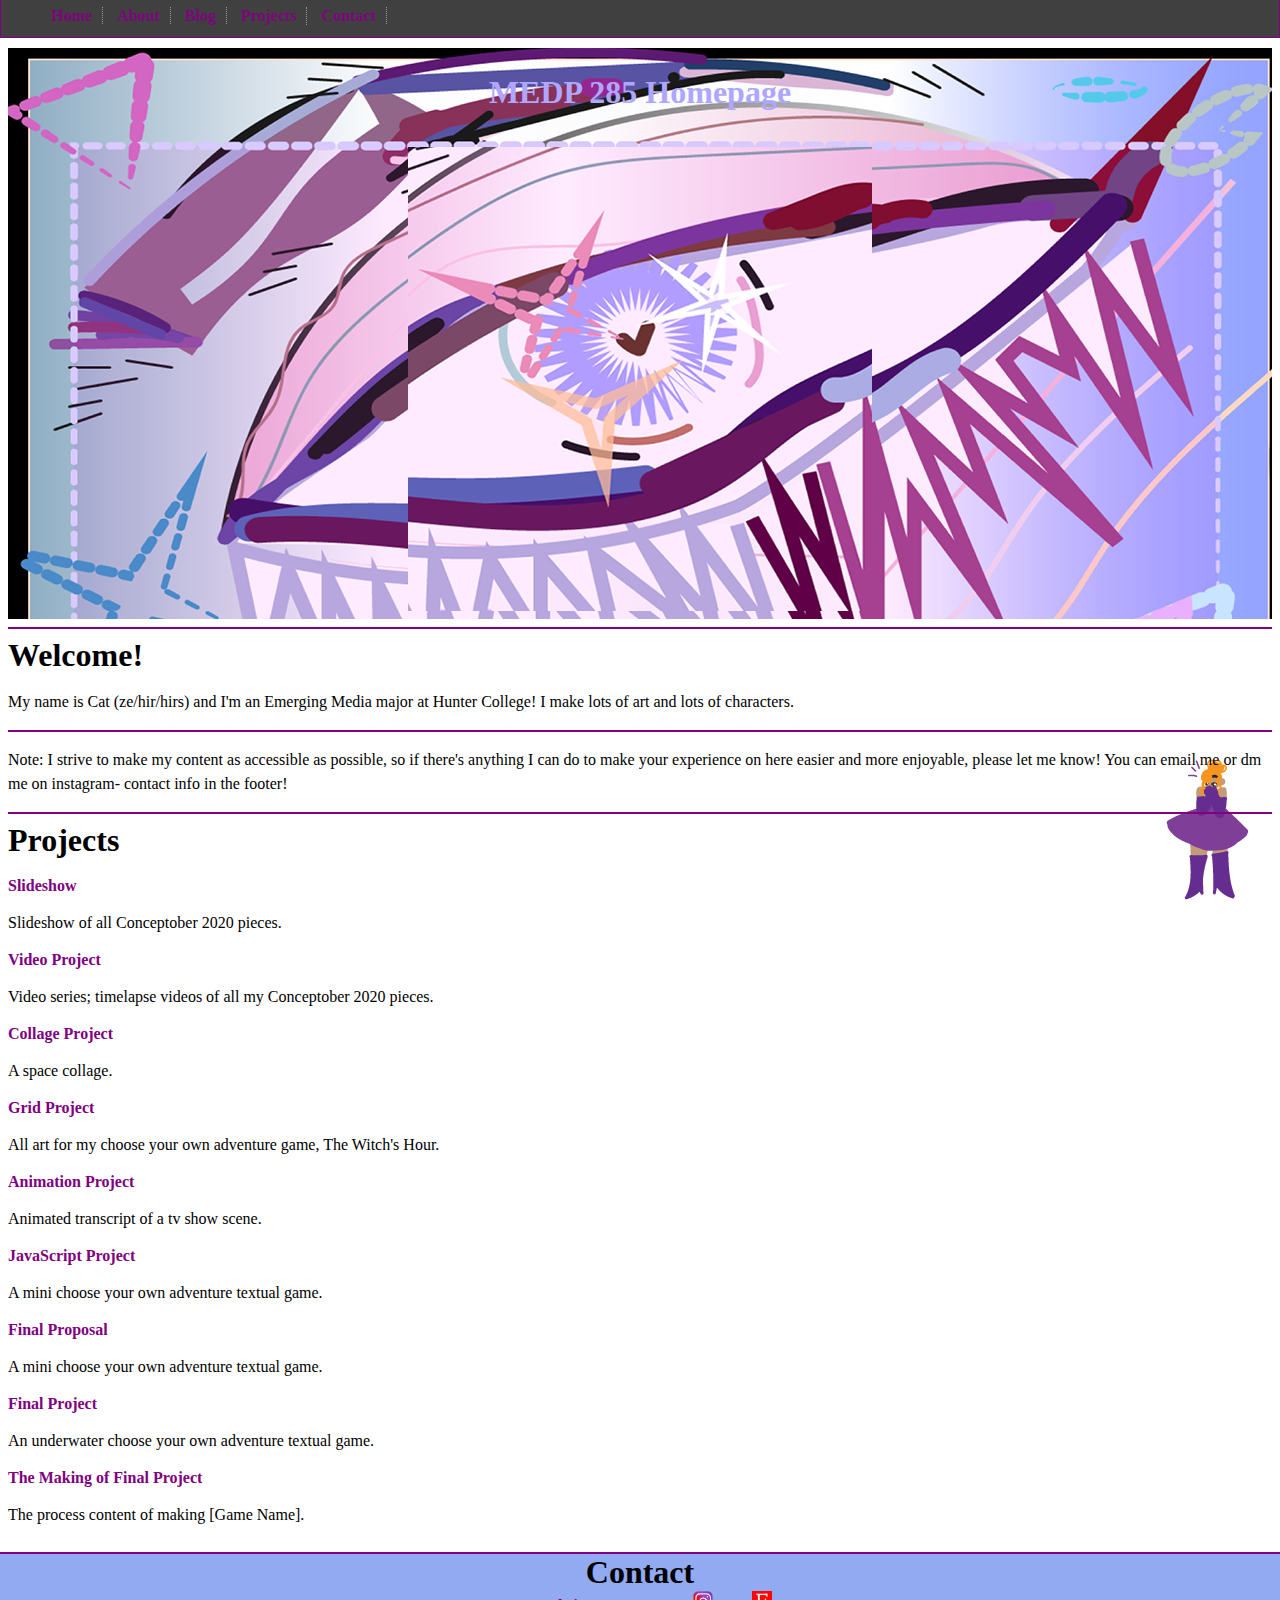
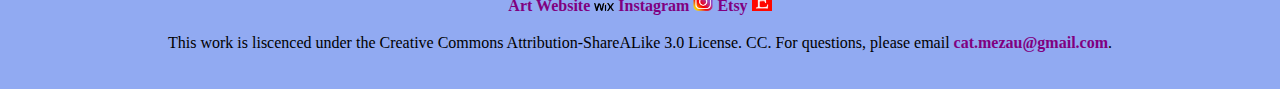
<file: index.html>
<!doctype html>
<html lang="en">
	<head> <!-- for search engines, it's not shown on page; info *about* the page-->
		<meta charset="utf-8">
		<meta name="keywords" content="MEDP 285, Web Design">
		<meta name="viewport" content="width=device-width, initial-scale=1.0">
		<meta name= "description" content="Homepage for my web design class.">
		<meta name= "author" content="Cat Meza U">
		<title>MEDP 285 Homepage</title>

		<link href="rules.css" rel="stylesheet">

		<link rel="apple-touch-icon" sizes="57x57" href="icon/apple-icon-57x57.png">
		<link rel="apple-touch-icon" sizes="60x60" href="icon/apple-icon-60x60.png">
		<link rel="apple-touch-icon" sizes="72x72" href="icon/apple-icon-72x72.png">
		<link rel="apple-touch-icon" sizes="76x76" href="icon/apple-icon-76x76.png">
		<link rel="apple-touch-icon" sizes="114x114" href="icon/apple-icon-114x114.png">
		<link rel="apple-touch-icon" sizes="120x120" href="icon/apple-icon-120x120.png">
		<link rel="apple-touch-icon" sizes="144x144" href="icon/apple-icon-144x144.png">
		<link rel="apple-touch-icon" sizes="152x152" href="icon/apple-icon-152x152.png">
		<link rel="apple-touch-icon" sizes="180x180" href="icon/apple-icon-180x180.png">
		<link rel="icon" type="image/png" sizes="192x192"  href="icon/android-icon-192x192.png">
		<link rel="icon" type="image/png" sizes="32x32" href="icon/favicon-32x32.png">
		<link rel="icon" type="image/png" sizes="96x96" href="icon/favicon-96x96.png">
		<link rel="icon" type="image/png" sizes="16x16" href="icon/favicon-16x16.png">
		<link rel="manifest" href="icon/manifest.json">
		<meta name="msapplication-TileColor" content="#ffffff">
		<meta name="msapplication-TileImage" content="/ms-icon-144x144.png">
		<meta name="theme-color" content="#ffffff">

	<style>

	h1 {
	margin: 0px;
	padding: 0em 0em 0em 0em;}

	header {color: #AFA7FF;
	padding: 0.5em;
	background-bottom: 1px solid purple;
	background-image: url(eye.png);
	background-repeat: no-repeat;
	background-attachment: fixed;
	text-align: center;
	/*position: fixed;
	margin: 0;
	top: 0;
	left: 0;
	width: 100vw;*/
	margin: auto;
	margin-top: 0;
} 
body {
	background-image: url(shock.png);
	background-repeat: no-repeat;
	background-attachment: fixed;
	background-position: bottom right;
	position: relative;
	margin: 0;
	padding-bottom: 10px;
	padding-top: 0px;
	min-height: 100%;
		}
	</style>

	</head>

	<body>
		<nav id="nav"> <!--This is navigation, a list-->
			<!-- <ul type="square"> -->
			<ul>
			<li><a href="#home">Home</a></li>
			<li><a href="#about">About</a></li>
			<li><a href="https://mezacreates.wixsite.com/medp285" target="_blank">Blog</a></li>
			<li class="dropdown"><a>Projects</a>
         <div class="dropdown-content">
			<a href="slideshow.html"> Slideshow </a>
           <a href="video.html"> Video </a>
           <a href="collage.html"> Collage </a>
           <a href="grid.html"> Grid </a>
           <a href="animation.html"> Animation </a>
           <a href="js.html"> JavaScript </a>
           <a href="final_proposal.html"> Final Proposal </a>
           <a href="act-one.html"> Final </a>
         </div> </li>
        	<li><a href="#contact">Contact</a></li>
			</ul>
		</nav>

		<div id="main">
		<header id="home"> <!-- has your header + title-->
		<br>
		<h1> MEDP 285 Homepage </h1> 
		<br>
		<br>
		<picture>
		<source media="(min-width: 2400px)" srcset="eye2400.png">
        <source media="(min-width: 1280px)" srcset="i1280.png">
        <source media="(min-width: 960px)" srcset="i960.png">
        <source media="(min-width: 640px)" srcset="i640.png">
        <img src="i320.png" alt="Stylized image of an eye, made up of multiple shades of pink, purple, and blue. The image is centered, with a black background.">
        </picture> 
		</header>

		<hr>

		<section id="about"> <!-- Describe yourself?? -->
			<h1> Welcome! </h1>  <!--<em> for emphasis </em> and <u> for underline </u> </p>-->
			<p> My name is Cat (ze/hir/hirs) and I'm an Emerging Media major at Hunter College! I make lots of art and lots of characters. </p>
			<hr>
			<p> Note: I strive to make my content as accessible as possible, so if there's anything I can do to make your experience on here easier and more enjoyable, please let me know! You can email me or dm me on instagram- contact info in the footer!
		</section>
		
		<hr>

		<section id="projects">
			<h1> Projects </h1>
			<br>
			<a href="slideshow.html" target="_blank">Slideshow </a>
			<p> Slideshow of all Conceptober 2020 pieces. </p>
			<a href= "video.html" target="_blank"> Video Project </a>
			<p> Video series; timelapse videos of all my Conceptober 2020 pieces. </p>
			<a href= "collage.html" target="_blank"> Collage Project </a>
			<p> A space collage. </p>
			<a href= "grid.html" target="_blank"> Grid Project </a>
			<p> All art for my choose your own adventure game, The Witch's Hour. </p>
			<a href= "animation.html" target="_blank"> Animation Project </a>
			<p> Animated transcript of a tv show scene. </p>
			<a href= "js.html" target="_blank"> JavaScript Project </a>
			<p> A mini choose your own adventure textual game. </p>
			<a href= "final_proposal.html" target="_blank"> Final Proposal </a>
			<p> A mini choose your own adventure textual game. </p>
			<a href= "final.html" target="_blank"> Final Project </a>
			<p> An underwater choose your own adventure textual game. </p>
			<a href= "final.html" target="_blank"> The Making of Final Project </a>
			<p> The process content of making [Game Name]. </p>
			<br>
			<br>
		</section>
		</div> <!--closes main div-->

	<footer id="contact">
		<h1> Contact </h1>
		<a href="https://mezacreates.wixsite.com/mezacreates" target="_blank"> Art Website <img src="wix.png" alt="Wix icon" width="20" /></a>
		<a href="https://www.instagram.com/meza_creates/" target="_blank"> Instagram <img src="insta.png" alt="Instagram icon" width="20" /></a>
		<a href="https://www.etsy.com/shop/MezaCreates" target="_blank"> Etsy <img src="etsy.png" alt="Etsy icon" width="20" /></a>
		<br>
		<p> This work is liscenced under the Creative Commons Attribution-ShareALike 3.0 License. CC. For questions, please email <a href="mailto:cat.mezau@gmail.com">cat.mezau@gmail.com</a>. </p>
		<br>
	</body>
</html>
</file>
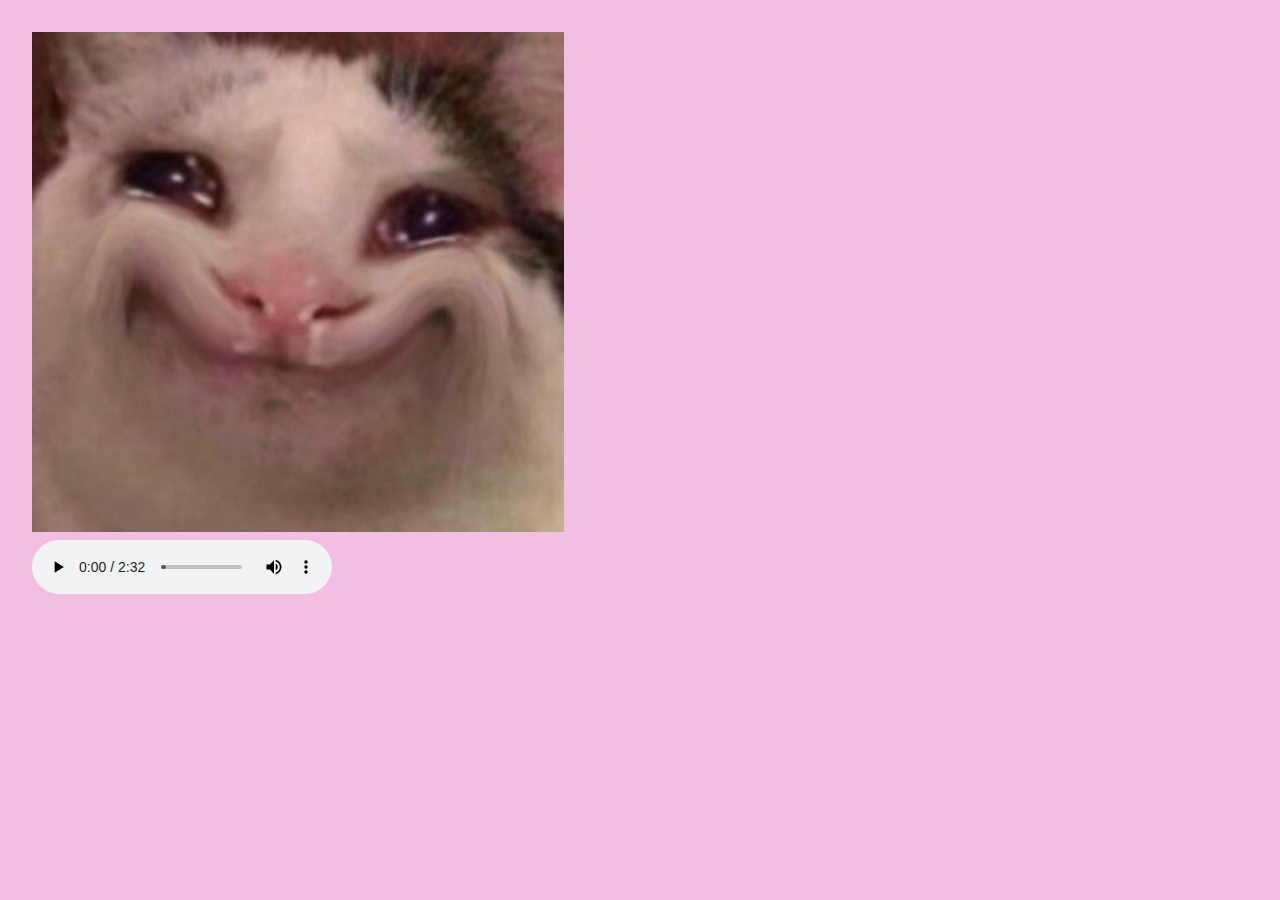
<file: animation.html>
<!DOCTYPE html>
<html lang="en">

<head>
	<meta charset="utf-8">
	<title> Animation </title>
	<meta name="description" content="Animation of 10 lines of text">
	<meta name= "author" content="Cat Meza U.">
	<meta name="viewport" content="width=device-width, initial-scale=1">

	<link href="animationrules.css" rel="stylesheet">

	<link rel="apple-touch-icon" sizes="57x57" href="icon/apple-icon-57x57.png">
	<link rel="apple-touch-icon" sizes="60x60" href="icon/apple-icon-60x60.png">
	<link rel="apple-touch-icon" sizes="72x72" href="icon/apple-icon-72x72.png">
	<link rel="apple-touch-icon" sizes="76x76" href="icon/apple-icon-76x76.png">
	<link rel="apple-touch-icon" sizes="114x114" href="icon/apple-icon-114x114.png">
	<link rel="apple-touch-icon" sizes="120x120" href="icon/apple-icon-120x120.png">
	<link rel="apple-touch-icon" sizes="144x144" href="icon/apple-icon-144x144.png">
	<link rel="apple-touch-icon" sizes="152x152" href="icon/apple-icon-152x152.png">
	<link rel="apple-touch-icon" sizes="180x180" href="icon/apple-icon-180x180.png">
	<link rel="icon" type="image/png" sizes="192x192"  href="icon/android-icon-192x192.png">
	<link rel="icon" type="image/png" sizes="32x32" href="icon/favicon-32x32.png">
	<link rel="icon" type="image/png" sizes="96x96" href="icon/favicon-96x96.png">
	<link rel="icon" type="image/png" sizes="16x16" href="icon/favicon-16x16.png">
	<link rel="manifest" href="icon/manifest.json">
	<meta name="msapplication-TileColor" content="#ffffff">
	<meta name="msapplication-TileImage" content="/ms-icon-144x144.png">
	<meta name="theme-color" content="#ffffff">

</head>

<body>
	<img src= "cas.png" alt="" height=500>
	<div class="audio">
		<audio autoplay controls >
			<source src="destiel canon.mp3" type="audio/mpeg">
		</audio>

	<audio id="canon" src="destiel canon.mp3" preload="auto">
  		Your browser does not support the <code>audio</code> element.
	</audio>
	</div>

	<div class="one"> <p> But I think I know.... I think I know now. </p> </div>
	<div class="two"> <p> Happiness </p> </div>
	<div class="three"> <p> isn't in the having </p> </div>
	<div class="four"> <p> it's in just being </p> </div>
	<div class="five"> <p> it's in just saying it </p> </div>

	<div class="six"> <p> What are you talking about, man? </p> </div>

	<div class="seven"> <p> I know...  </p> </div>
	<div class="eight"> <p> I know how you see yourself, Dean.  </p> </div>
	<div class="nine"> <p> You see yourself the same way our enemies see you.  </p> </div>
	<div class="ten"> <p> You're destructive,  </p> </div>
	<div class="eleven"> <p> and you're angry and you're broken, </p> </div>
	<div class="twelve"> <p> you're- you're daddy's blunt instrument. </p> </div>
	<div class="thirteen"> <p>  And you think that  </p> </div>
	<div class="fourteen"> <p> hate and anger-  </p> </div>
	<div class="fifteen"> <p> that's what drives you, that's who you are.  </p> </div>
	<div class="sixteen"> <p> It's not! And everyone who knows you, sees it.  </p> </div>
	<div class="seventeen"> <p> Everything you have ever done, the good and the bad, you have done for love.  </p> </div>
	<div class="eighteen"> <p> You raised your little brother for love, you fought for this whole world, for love. </p> </div>
	<div class="nineteen"> <p> That is who you are. </p> </div>

	<div class="twenty"> <p> BANG! WEAHHHHH </p> </div>


	<div class="twentyone"> <p> You're..  </p> </div>
	<div class="twentytwo"> <p> the most..  </p> </div>
	<div class="twentythree"> <p> caring man on earth.  </p> </div>
	<div class="twentyfour"> <p> You are the most selfless.....  </p> </div>
	<div class="twentyfive"> <p> loving, human being, I will ever know. </p> </div>

	<div class="twentysix"> <p> BANG! WEAHHHHH </p> </div>

	<div class="twentyseven"> <p> You know, ever since we met,  </p> </div>
	<div class="twentyeight"> <p> ever since I pulled you out of hell..  </p> </div>
	<div class="twentynine"> <p> knowing you has changed me. </p> </div>
	<div class="thirty"> <p> hehhuehuehue </p> </div>

	<div class="thirtyone"> <p> because you cared, </p> </div>
	<div class="thirtytwo"> <p>  I cared.  </p> </div>
	<div class="thirtythree"> <p> I cared about, you...  </p> </div>
	<div class="thirtyfour"> <p> I cared about sam, i cared about jack. </p> </div>
	<div class="thirtyfive"> <p> but i cared about the whole world because of you. </p> </div>

	<div class="thirtysix"> <p> WEAHHHHH </p> </div>

	<div class="thirtyseven"> <p> you changed me, dean.  </p> </div>

	<div class="thirtyeight"> <p> why does this sound like a goodbye? </p> </div>

	<div class="thirtyeightt"> <p> WEAHHHHH </p> </div>

	<div class="thirtynine"> <p> because it is..  </p> </div>
	<div class="forty"> <p> I love you.  </p> </div>

	<div class="fortyone"> <p> don't do this cas </p> </div>

	<div class="fortytwo"> <p> *weird demonic slime noises* </p> </div>

	<div class="fortythree"> <p> cas... </p> </div>

	<div class="fortyfour"> <p> goodbye dean </p> </div>

	<div class="fortyfive"> <p> wha... </p> </div>


</body>

</html>
</file>
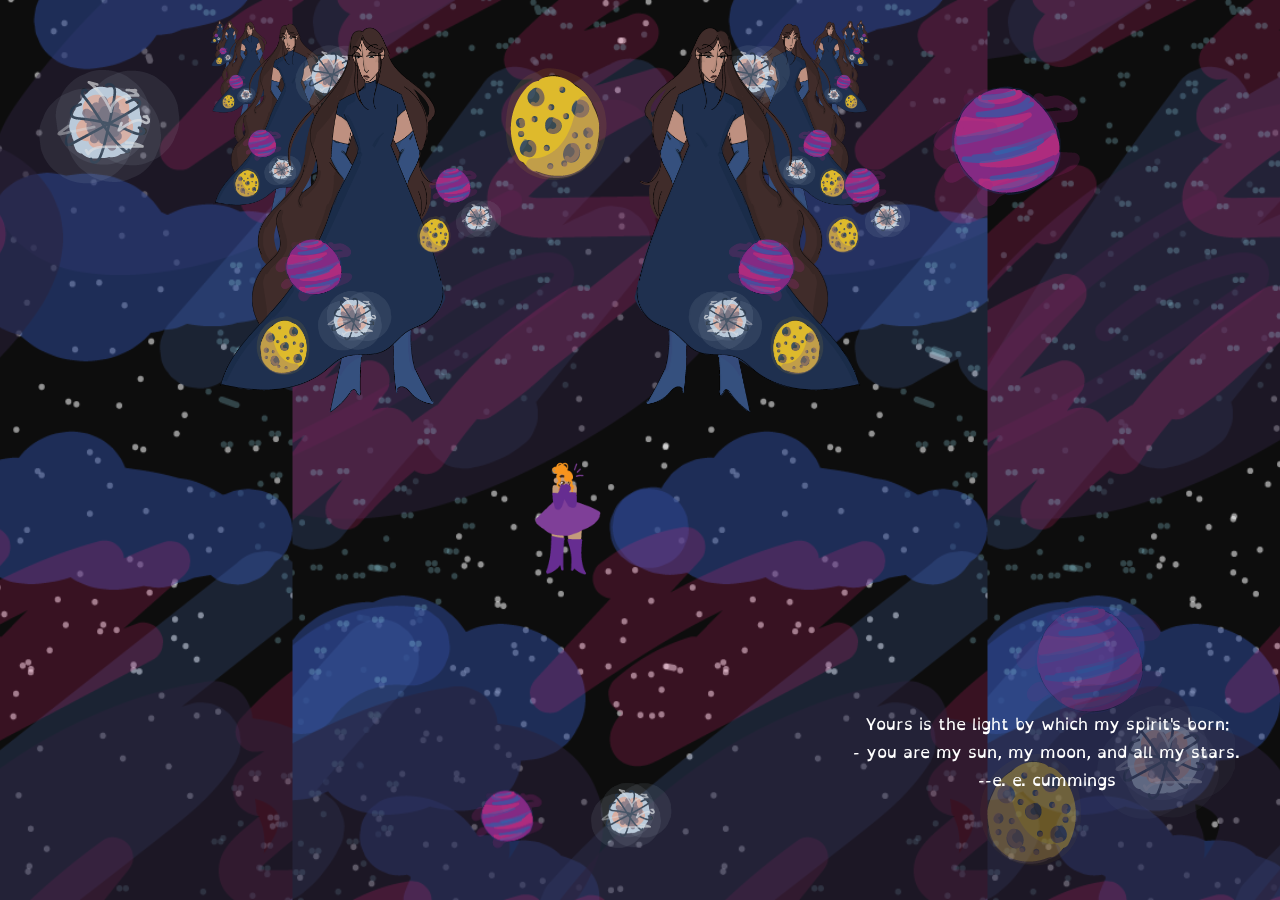
<file: collage.html>
<!doctype html>
<html lang="en">
	<head> <!-- for search engines, it's not shown on page; info *about* the page-->
	<meta charset="utf-8">
	<meta name="keywords" content="MEDP 285, Web Design">
	<meta name="viewport" content="width=device-width, initial-scale=1.0">
	<meta name= "description" content="Collage project.">
	<meta name= "author" content="Cat Meza U">
	<title>Collage- Space</title>

	<link href="collage_rules.css" rel="stylesheet">

	<link rel="apple-touch-icon" sizes="57x57" href="icon/apple-icon-57x57.png">
	<link rel="apple-touch-icon" sizes="60x60" href="icon/apple-icon-60x60.png">
	<link rel="apple-touch-icon" sizes="72x72" href="icon/apple-icon-72x72.png">
	<link rel="apple-touch-icon" sizes="76x76" href="icon/apple-icon-76x76.png">
	<link rel="apple-touch-icon" sizes="114x114" href="icon/apple-icon-114x114.png">
	<link rel="apple-touch-icon" sizes="120x120" href="icon/apple-icon-120x120.png">
	<link rel="apple-touch-icon" sizes="144x144" href="icon/apple-icon-144x144.png">
	<link rel="apple-touch-icon" sizes="152x152" href="icon/apple-icon-152x152.png">
	<link rel="apple-touch-icon" sizes="180x180" href="icon/apple-icon-180x180.png">
	<link rel="icon" type="image/png" sizes="192x192"  href="icon/android-icon-192x192.png">
	<link rel="icon" type="image/png" sizes="32x32" href="icon/favicon-32x32.png">
	<link rel="icon" type="image/png" sizes="96x96" href="icon/favicon-96x96.png">
	<link rel="icon" type="image/png" sizes="16x16" href="icon/favicon-16x16.png">
	<link rel="manifest" href="icon/manifest.json">
	<meta name="msapplication-TileColor" content="#ffffff">
	<meta name="msapplication-TileImage" content="/ms-icon-144x144.png">
	<meta name="theme-color" content="#ffffff">

	<style>
		.pink {
			margin: 10px;
			bottom: 25px;
			left: 450px;
			position: fixed;
			padding-bottom: 0px;
			position: fixed;
			object-position: bottom right;

		}
		.blue {
			margin: 10px;
			bottom: 25px;
			left: 570px;
			position: fixed;
			padding-bottom: 0px;
			position: fixed;
			object-position: bottom right;
		}

	</style>


	</head>

<body>

	<div class="Aphrodite">
		<img src="Aphrodite.png" alt= "" height=25>
	</div>

	<div class="Aphrodite1">
		<img src="Aphrodite.png" alt= "" height=50>
	</div>

	<div class="Aphrodite2">
		<img src="Aphrodite.png" alt= "" height=100>
	</div>

	<div class="Aphrodite3">
		<img src="Aphrodite.png" alt= "" height=200>
	</div>

	<div class="Aphrodite4">
		<img src="Aphrodite.png" alt= "" height=400>
	</div>

	<div class="cluster1">
		<img src="nebula.png" alt="">
	</div>

	<div class="cluster">
		<img src="cluster.png" alt= "" height=100>
	</div>

	<div class="nebula">
		<img src="nebula.png" alt= "" height=75>
	</div>

	<div class="yellow_planet">
		<img src="yellow_planet.png" alt="">
	</div>

	<div class="pink_planet">
		<img src="pink_planet.png" alt="">
	</div>

	<div class="Aphrodite00">
		<img src="Aphrodite.png" alt= "" height=25>
	</div>

	<div class="Aphrodite10">
		<img src="Aphrodite.png" alt= "" height=50>
	</div>

	<div class="Aphrodite20">
		<img src="Aphrodite.png" alt= "" height=100>
	</div>

	<div class="Aphrodite30">
		<img src="Aphrodite.png" alt= "" height=200>
	</div>

	<div class="Aphrodite40">
		<img src="Aphrodite.png" alt= "" height=400>
	</div>

	<div class="cluster00">
		<img src="cluster.png" alt= "" height=100>
	</div>

	<div class="nebula00">
		<img src="nebula.png" alt= "" height=75>
	</div>

	<!-- <div class="audio">
		<audio controls>
 			<source src="horse.ogg" type="audio/ogg">
 			<source src="horse.mp3" type="audio/mpeg">
			Your browser does not support the audio element.
		</audio>
	</div> -->

	<div class="video">
		<iframe width="240" height="135" src="https://www.youtube.com/embed/4Hg1Kudd_x4" frameborder="0" allow="accelerometer; autoplay; clipboard-write; encrypted-media; gyroscope; picture-in-picture" allowfullscreen></iframe>
	</div>

	<div class="poem">
		<p> Yours is the light by which my spirit's born: <br> - you are my sun, my moon, and all my stars.<br> --e. e. cummings
</p>
	</div>

	<div class="poem_back">
		<img src="cluster.png" alt= "">
	</div>

	<div class="corner">
	<a href="index.html" target="_blank">
	<img border="0" alt="Return to Home" src="shock.png" width="115" height="115">
	</div>

	<div class="blue">
	<a href="https://www.etsy.com/shop/MezaCreates" target="_blank">
	<img border="0" alt="Etsy" src="nebula.png" height="80">
	</div>

	<div class="pink" target="_blank">
	<a href="https://www.instagram.com/meza_creates/" target="blank">
	<img border="0" alt="Instagram" src="pink_planet.png" height="80">
	</div>

<!--
	<div class= "blue">
		<img src="blue.png">
	</div>

	<div class= "shock">
		<img src="shock.png">
	</div>

	<div class= "green">
		<img src="green.png">
	</div>

	<div class= "pink">
		<img src="pink.png">
	</div>

	<div class= "orange">
		<img src="orange.png">
	</div>
-->

</body>
</html>
</file>
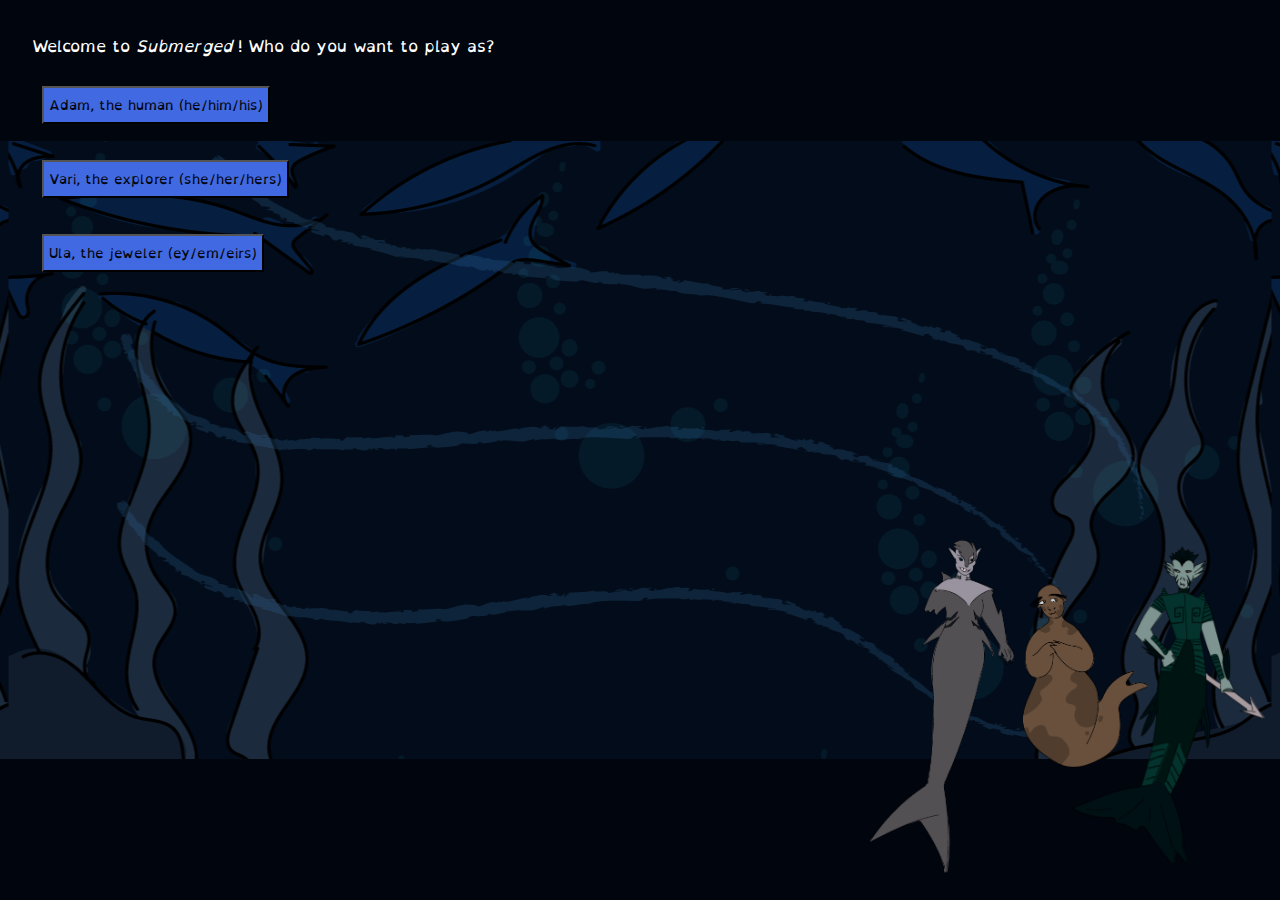
<file: final.html>
<!DOCTYPE html>
<html lang="en">

<head>
	<meta charset="utf-8">
	<title> Choose Your Own Adventure </title>
	<meta name="description" content="Mini choose your own adventure game!">
	<meta name= "author" content="Cat Meza U.">
	<meta name="viewport" content="width=device-width, initial-scale=1">

	<link href="final_rules.css" rel="stylesheet">

	<link rel="apple-touch-icon" sizes="57x57" href="icon/apple-icon-57x57.png">
	<link rel="apple-touch-icon" sizes="60x60" href="icon/apple-icon-60x60.png">
	<link rel="apple-touch-icon" sizes="72x72" href="icon/apple-icon-72x72.png">
	<link rel="apple-touch-icon" sizes="76x76" href="icon/apple-icon-76x76.png">
	<link rel="apple-touch-icon" sizes="114x114" href="icon/apple-icon-114x114.png">
	<link rel="apple-touch-icon" sizes="120x120" href="icon/apple-icon-120x120.png">
	<link rel="apple-touch-icon" sizes="144x144" href="icon/apple-icon-144x144.png">
	<link rel="apple-touch-icon" sizes="152x152" href="icon/apple-icon-152x152.png">
	<link rel="apple-touch-icon" sizes="180x180" href="icon/apple-icon-180x180.png">
	<link rel="icon" type="image/png" sizes="192x192"  href="icon/android-icon-192x192.png">
	<link rel="icon" type="image/png" sizes="32x32" href="icon/favicon-32x32.png">
	<link rel="icon" type="image/png" sizes="96x96" href="icon/favicon-96x96.png">
	<link rel="icon" type="image/png" sizes="16x16" href="icon/favicon-16x16.png">
	<link rel="manifest" href="icon/manifest.json">
	<meta name="msapplication-TileColor" content="#ffffff">
	<meta name="msapplication-TileImage" content="/ms-icon-144x144.png">
	<meta name="theme-color" content="#ffffff">

</head>

<body>

	<div id="question"> <br> </div>
  <div id="question1"> <br> </div>
  <div id="question2"> <br> </div>
	<div id="answers"> <br> </div>
  <div class="corner2">
  <a href="index.html" target="_blank" title="Return to Homepage">
  <img alt="An image of a shark-like mermaid" src="underwater/tsurva.png" height="350">
  </div>

    <div class="corner">
  <a href="https://www.etsy.com/shop/MezaCreates" target="_blank" title="Etsy">
  <img alt="An image of a fish-like mermaid" src="underwater/sasa.png" height="350">
  </div>

    <div class="middle" target="_blank">
  <a href="https://www.instagram.com/meza_creates/" target="blank" title="Instagram">
  <img alt="An image of a seal-like mermaid" src="underwater/ronen.png" height="350">
  </div>

<script type="text/javascript" src="final.js"></script>

</body>

</html>
</file>
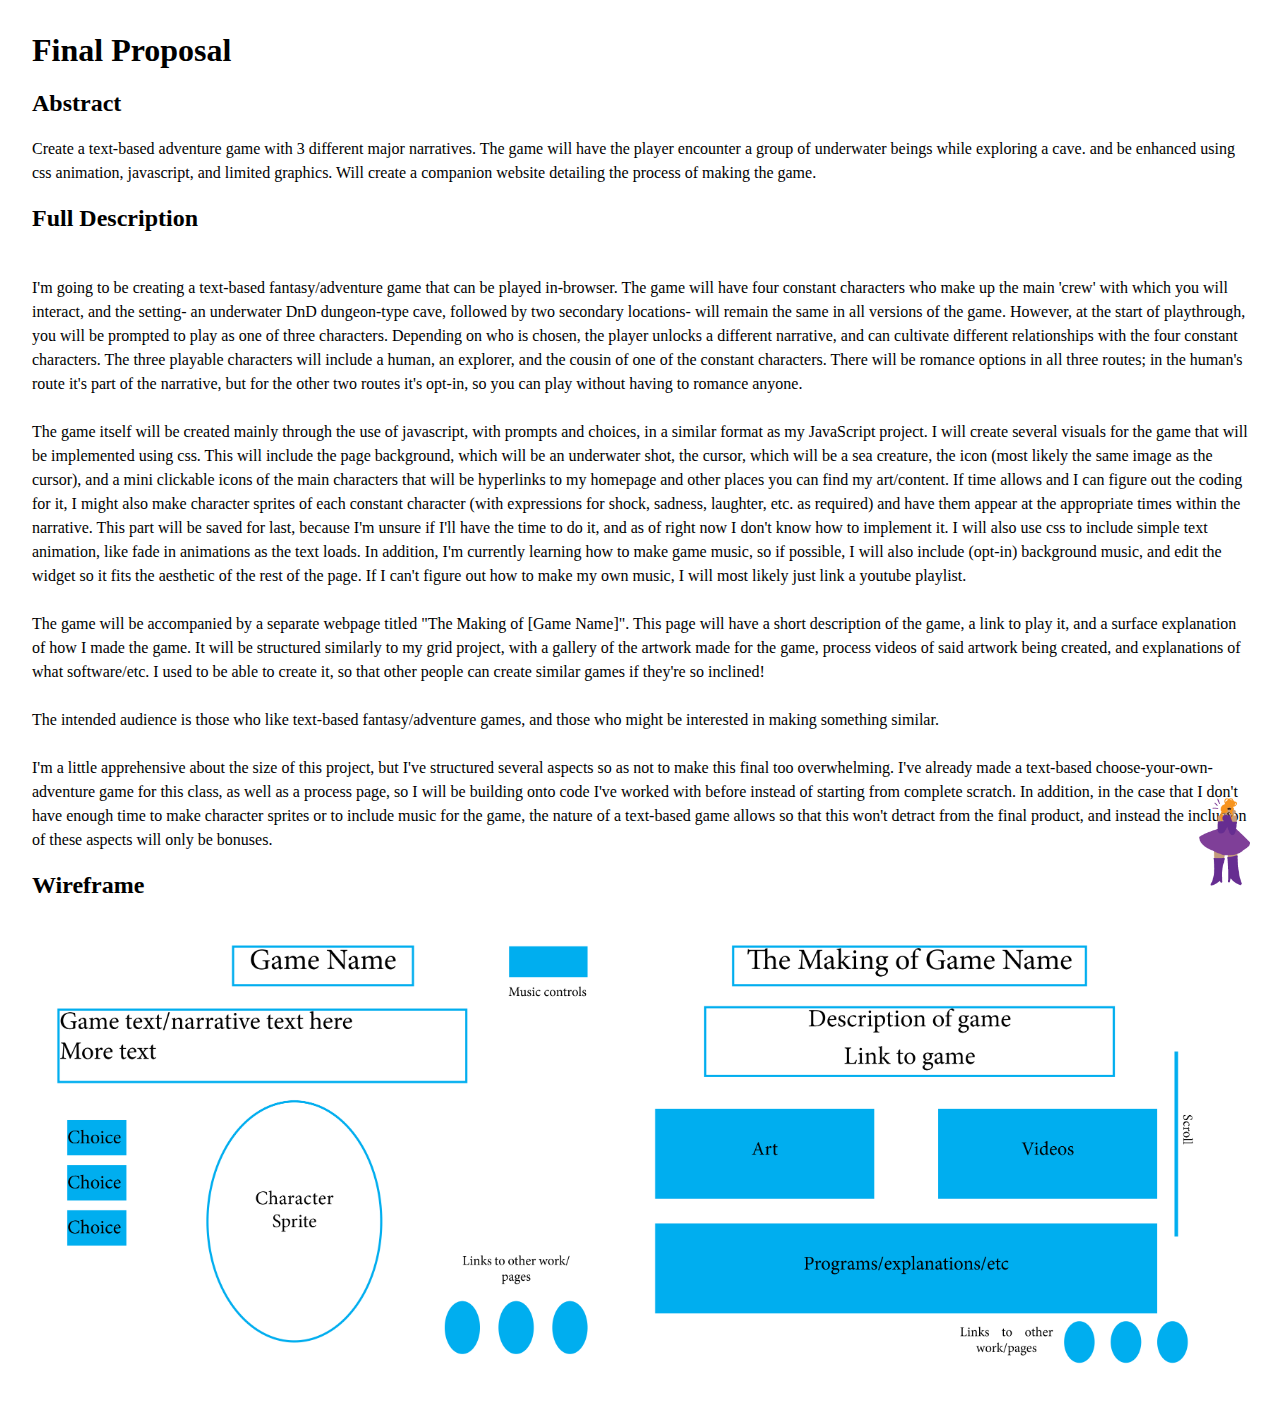
<file: final_proposal.html>
<!DOCTYPE html>
<html lang="en">

<head>
	<meta charset="utf-8">
	<title> Choose Your Own Adventure </title>
	<meta name="description" content="Mini choose your own adventure game!">
	<meta name= "author" content="Cat Meza U.">
	<meta name="viewport" content="width=device-width, initial-scale=1">

	<link href="rules.css" rel="stylesheet">

	<link rel="apple-touch-icon" sizes="57x57" href="icon/apple-icon-57x57.png">
	<link rel="apple-touch-icon" sizes="60x60" href="icon/apple-icon-60x60.png">
	<link rel="apple-touch-icon" sizes="72x72" href="icon/apple-icon-72x72.png">
	<link rel="apple-touch-icon" sizes="76x76" href="icon/apple-icon-76x76.png">
	<link rel="apple-touch-icon" sizes="114x114" href="icon/apple-icon-114x114.png">
	<link rel="apple-touch-icon" sizes="120x120" href="icon/apple-icon-120x120.png">
	<link rel="apple-touch-icon" sizes="144x144" href="icon/apple-icon-144x144.png">
	<link rel="apple-touch-icon" sizes="152x152" href="icon/apple-icon-152x152.png">
	<link rel="apple-touch-icon" sizes="180x180" href="icon/apple-icon-180x180.png">
	<link rel="icon" type="image/png" sizes="192x192"  href="icon/android-icon-192x192.png">
	<link rel="icon" type="image/png" sizes="32x32" href="icon/favicon-32x32.png">
	<link rel="icon" type="image/png" sizes="96x96" href="icon/favicon-96x96.png">
	<link rel="icon" type="image/png" sizes="16x16" href="icon/favicon-16x16.png">
	<link rel="manifest" href="icon/manifest.json">
	<meta name="msapplication-TileColor" content="#ffffff">
	<meta name="msapplication-TileImage" content="/ms-icon-144x144.png">
	<meta name="theme-color" content="#ffffff">

<style>
	body {margin: 2em;}
	button {
	background-color: royalblue;
	background-repeat: no-repeat;
	background-attachment: fixed;
	background-position: center right;
	position: relative;
	margin: 0;
	font-family: "OpenDyslexic-Regular";
	padding-bottom: 6px;
	/*border: solid royalblue; */
}
</style>

</head>

<body>
	<h1>Final Proposal</h1>
	<h2> Abstract </h2>
	<p>
		Create a text-based adventure game with 3 different major narratives. The game will have the player encounter a group of underwater beings while exploring a cave. and be enhanced using css animation, javascript, and limited graphics. Will create a companion website detailing the process of making the game. 
	</p>

	<h2> Full Description </h2>
	<p>
		
<br> I'm going to be creating a text-based fantasy/adventure game that can be played in-browser. The game will have four constant characters who make up the main 'crew' with which you will interact, and the setting- an underwater DnD dungeon-type cave, followed by two secondary locations- will remain the same in all versions of the game. However, at the start of playthrough, you will be prompted to play as one of three characters. Depending on who is chosen, the player unlocks a different narrative, and can cultivate different relationships with the four constant characters. The three playable characters will include a human, an explorer, and the cousin of one of the constant characters. There will be romance options in all three routes; in the human's route it's part of the narrative, but for the other two routes it's opt-in, so you can play without having to romance anyone. <br>
<br> The game itself will be created mainly through the use of javascript, with prompts and choices, in a similar format as my JavaScript project. I will create several visuals for the game that will be implemented using css. This will include the page background, which will be an underwater shot, the cursor, which will be a sea creature, the icon (most likely the same image as the cursor), and a mini clickable icons of the main characters that will be hyperlinks to my homepage and other places you can find my art/content. If time allows and I can figure out the coding for it, I might also make character sprites of each constant character (with expressions for shock, sadness, laughter, etc. as required) and have them appear at the appropriate times within the narrative. This part will be saved for last, because I'm unsure if I'll have the time to do it, and as of right now I don't know how to implement it. I will also use css to include simple text animation, like fade in animations as the text loads. In addition, I'm currently learning how to make game music, so if possible, I will also include (opt-in) background music, and edit the widget so it fits the aesthetic of the rest of the page. If I can't figure out how to make my own music, I will most likely just link a youtube playlist. <br>
<br> The game will be accompanied by a separate webpage titled "The Making of [Game Name]". This page will have a short description of the game, a link to play it, and a surface explanation of how I made the game. It will be structured similarly to my grid project, with a gallery of the artwork made for the game, process videos of said artwork being created, and explanations of what software/etc. I used to be able to create it, so that other people can create similar games if they're so inclined! <br>
<br> The intended audience is those who like text-based fantasy/adventure games, and those who might be interested in making something similar. <br>
<br> I'm a little apprehensive about the size of this project, but I've structured several aspects so as not to make this final too overwhelming. I've already made a text-based choose-your-own-adventure game for this class, as well as a process page, so I will be building onto code I've worked with before instead of starting from complete scratch. In addition, in the case that I don't have enough time to make character sprites or to include music for the game, the nature of a text-based game allows so that this won't detract from the final product, and instead the inclusion of these aspects will only be bonuses. <br>

	</p>

	<h2>Wireframe</h2>
	<p>
		<img src="wireframe.png" alt="Wireframe" height=450></img>
		<img src="wireframe2.png" alt="Wireframe" height=450></img>
	</p>

<div class="corner">
  <a href="index.html" target="_blank">
  <img border="0" alt="Return to Home" src="shock.png" width="90" height="90">
</div>

</body>

</html>
</file>
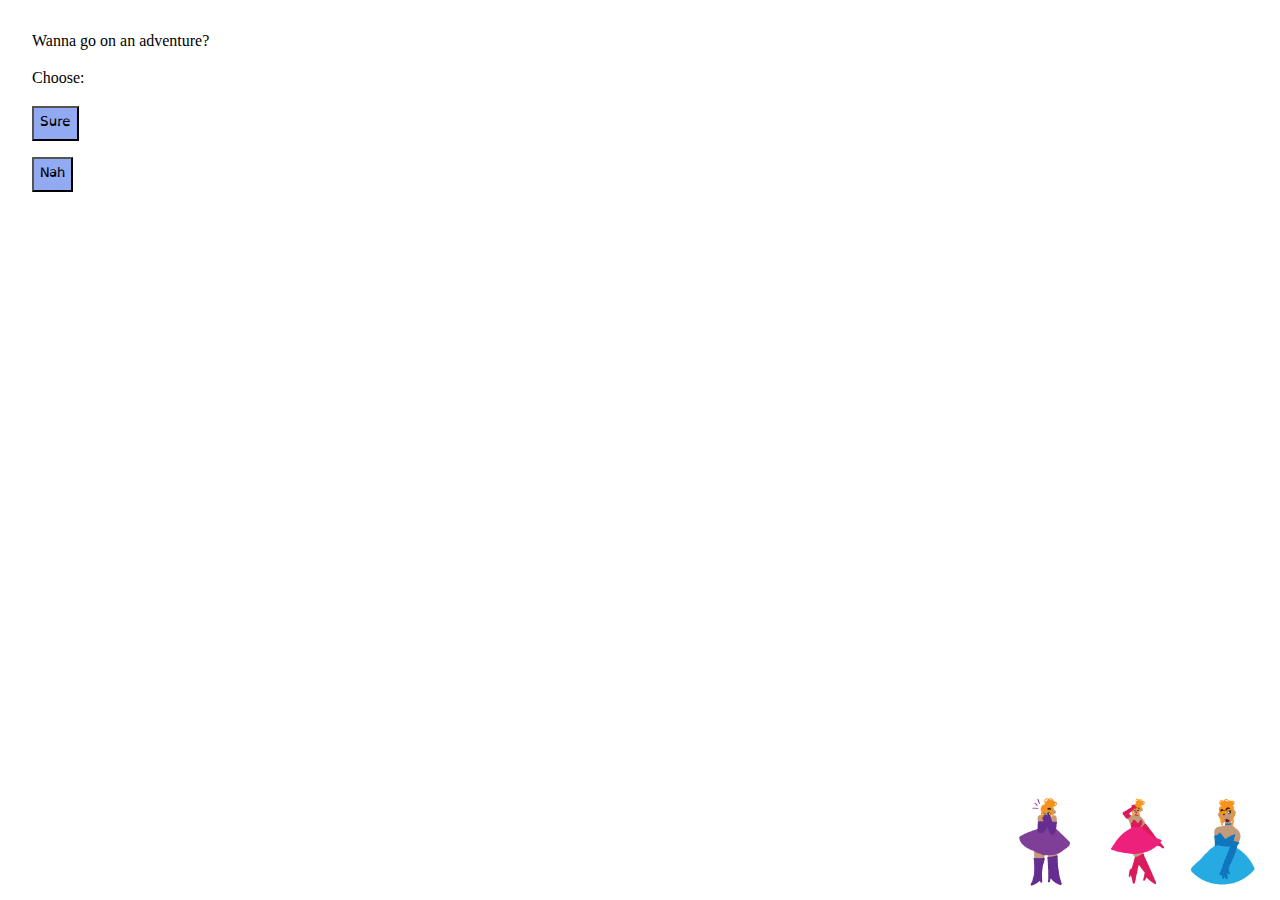
<file: js.html>
<!DOCTYPE html>
<html lang="en">

<head>
	<meta charset="utf-8">
	<title> Choose Your Own Adventure </title>
	<meta name="description" content="Mini choose your own adventure game!">
	<meta name= "author" content="Cat Meza U.">
	<meta name="viewport" content="width=device-width, initial-scale=1">

	<link href="rules.css" rel="stylesheet">

	<link rel="apple-touch-icon" sizes="57x57" href="icon/apple-icon-57x57.png">
	<link rel="apple-touch-icon" sizes="60x60" href="icon/apple-icon-60x60.png">
	<link rel="apple-touch-icon" sizes="72x72" href="icon/apple-icon-72x72.png">
	<link rel="apple-touch-icon" sizes="76x76" href="icon/apple-icon-76x76.png">
	<link rel="apple-touch-icon" sizes="114x114" href="icon/apple-icon-114x114.png">
	<link rel="apple-touch-icon" sizes="120x120" href="icon/apple-icon-120x120.png">
	<link rel="apple-touch-icon" sizes="144x144" href="icon/apple-icon-144x144.png">
	<link rel="apple-touch-icon" sizes="152x152" href="icon/apple-icon-152x152.png">
	<link rel="apple-touch-icon" sizes="180x180" href="icon/apple-icon-180x180.png">
	<link rel="icon" type="image/png" sizes="192x192"  href="icon/android-icon-192x192.png">
	<link rel="icon" type="image/png" sizes="32x32" href="icon/favicon-32x32.png">
	<link rel="icon" type="image/png" sizes="96x96" href="icon/favicon-96x96.png">
	<link rel="icon" type="image/png" sizes="16x16" href="icon/favicon-16x16.png">
	<link rel="manifest" href="icon/manifest.json">
	<meta name="msapplication-TileColor" content="#ffffff">
	<meta name="msapplication-TileImage" content="/ms-icon-144x144.png">
	<meta name="theme-color" content="#ffffff">

<style>
	body {margin: 2em;}
	button {
	background-color: #91AAF2;
	background-repeat: no-repeat;
	background-attachment: fixed;
	background-position: center right;
	position: relative;
	margin: 0;
	font-family: "OpenDyslexic-Regular";
	padding-bottom: 6px;
	/*border: solid royalblue; */
}
</style>

</head>

<body>
	<div id="question"> <br> </div>
	<div> <p> Choose: </p> </div>
	<div id="answers"> <br> </div>
  <div class="corner2">
  <a href="index.html" target="_blank">
  <img border="0" alt="Return to Home" src="shock.png" width="90" height="90">
  </div>

    <div class="corner">
  <a href="https://www.etsy.com/shop/MezaCreates" target="_blank">
  <img border="0" alt="Etsy" src="blue.png" width="90" height="90">
  </div>

    <div class="middle" target="_blank">
  <a href="https://www.instagram.com/meza_creates/" target="blank">
  <img border="0" alt="Instagram" src="pink.png" width="90" height="90">
  </div>

<script>
	var db = [{ //this is 0
    "question": " Wanna go on an adventure? ",
    "answers": [{ 
        "title": "Sure",
        "response": 1
      },
      {
        "title": "Nah",
        "response": 2
      }
    ]
  },
  { //this is 1
    "question": "Nice! Ok first things first, there's a crisp, autumn leaf right at your feet. What do you want to do?",
    "answers": [{
      "title": "Eat it",
      "response": 3
    },
    {
    	"title": "Treasure it",
    	"response": 11
    },

    {
    	"title": "Step on it",
    	"response": 18
    }
    ]
  },
  { // this is 2
    "question": "Ok! Let's go home and consume some content instead.",
    "answers": [
	{
      "title": "Books",
      "response": 24
    },

    {
    	"title": "Shows",
    	"response": 25
    },

    {
    	"title": "Games",
    	"response": 26
    },

    {
    	"title": "Music",
    	"response": 27
    }
    ]
  },
  { //this is 3
    "question": "Gross. That was on the floor, you know. Lettuce is a perfectly good alternative to... like... Floor Leaf. Let’s get some.",
    "answers": [{
        "title": "Head to store",
        "response": 4
      },
    ]
  },
  { //this is 4
    "question": "Ok, we’re at the store! Are you gonna buy some lettuce?",
    "answers": [{
      "title": "No",
      "response": 5
    },

    {
    	"title": "Ok...",
    	"response": 8
    }
    ]
  },
  { //this is 5
    "question": "You’re just gonna eat leaves off the floor? Is that what you want? How you want to live?",
    "answers": [{
      "title": "Don’t shame me",
      "response": 6
    },
    {"title":"No...",
    "response": 10
}
    ]
  },

 { //this is 6
    "question": "Ok.",
    "answers": [{
      "title": "Ok.",
      "response": 7
    }]
  },
 { //this is 7
    "question": "You’ve got leaf stuck in your teeth.",
    "answers": [{
      "title": "END",
      "response": 28
    }]
  },

{ //this is 8
    "question": "Great! You’ve bought your Crunchy Lettuce. More sanitary. Let’s make a salad.",
    "answers": [{
      "title": "Make a salad",
      "response": 9
    }]
  },

{ //this is 9
    "question": "It’s a culinary masterpiece. So proud of you.",
    "answers": [{
      "title": "END",
      "response": 28
    }]
  },

{ //this is 10
    "question": "Didn't think so. Try again.",
    "answers": [{
      "title": "Buy the salad",
      "response": 8
    }]
  },

{ //this is 11
    "question": "Nice. Let’s go look for some shiny rocks to add to your Nature Collection.",
    "answers": [{
      "title": "You find two rocks",
      "response": 12
    }]
  },

{ //this is 12
    "question": "Which one do you want to keep?",
    "answers": [{
      "title": "Round one",
      "response": 13
    },
    {
      "title": "Pink one",
      "response": 14
    },
    {
      "title": "Both",
      "response": 15
    }
    ]
  },

{ //this is 13
    "question": "Cool! I like the texture.",
    "answers": [{
      "title": "Let’s find a cool stick next!",
      "response": 16
    }]
  },

{ //this is 14
    "question": "It’s sooo pretty.",
    "answers": [{
      "title": "Let’s find a cool stick next!",
      "response": 16
    }]
  },

{ //this is 15
    "question": "What's better than one rock? Two rocks.",
    "answers": [{
      "title": "Let’s find a cool stick next!",
      "response": 16
    }]
  },

{ //this is 16
    "question": "Hell yeah! That one looks solid enough to pretend to use it as a sword.",
    "answers": [{
      "title": "I'm cool as hell.",
      "response": 17
    }]
  },

{ //this is 17
    "question": "A leaf, a rock, and a stick. We’ve done some good work today. ",
    "answers": [{
      "title": "END",
      "response": 28
    }]
  },

{ //this is 18
    "question": "C  R O N C H! ASMR vibes. Hey.... that’s not a bad idea actually.",
    "answers": [{
      "title": "Become an ASMR youtuber.",
      "response": 19
    },
    {
      "title": "Pass.",
      "response": 21
    }
    ]
  },

{ //this is 19
    "question": "Nice. Let’s go buy a cool mic and some fake nails.",
    "answers": [{
      "title": " Uploading video.... ",
      "response": 20
    }]
  },

{ //this is 20
    "question": "You’re famous now. People fall asleep to your content. If only you weren’t kept awake by the weight of your sins. :) ",
    "answers": [{
      "title": "END",
      "response": 28
    }]
  },

{ //this is 21
    "question": "Oh... ok. Didn’t hurt my feelings or anything...",
    "answers": [{
      "title": "...",
      "response": 22
    }]
  },

{ //this is 22
    "question": "...",
    "answers": [{
      "title": "...",
      "response": 23
    }]
  },

{ //this is 23
    "question": "If it’s alright with you, I’m gonna go home now. The vibes are off :/ ",
    "answers": [{
      "title": "END",
      "response": 28
    }]
  },

{ //this is 24
    "question": "Grab a hot drink (I like hot chocolate, but do you!) and enjoy your book!!",
    "answers": [{
      "title": "END",
      "response": 28
    }]
  },

{ //this is 25
    "question": "It’s nice to destress! Or... intentionally stress yourself out depending on your chosen genre.",
    "answers": [{
      "title": "END",
      "response": 28
    }]
  },

{ //this is 26
    "question": "The G in LGBT stands for gaymer!! If you’re cishet that sucks. I don’t have a joke for you. ",
    "answers": [{
      "title": "END",
      "response": 28
    }]
  },

{ //this is 27
    "question": "Vibes. Have fun listening to the same 5 songs on repeat!!",
    "answers": [{
      "title": "END",
      "response": 28
    }]
  },

{ //this is 27
    "question": "Oh. Did you want to go again?",
    "answers": [{
      "title": "Start over",
      "response": 0
    }]
  },

];

var currentLocation = 0;

window.printCurrentLocation = function() {
  document.getElementById("question").innerHTML = db[currentLocation].question;
  var answers = "";
  for (var i = 0, l = db[currentLocation].answers.length; i < l; i++) {
    answers += "<p><button onclick='setLocation(" + db[currentLocation].answers[i].response + ")'>" + db[currentLocation].answers[i].title + "</button></p>";
  }
  document.getElementById("answers").innerHTML = answers;
}

window.setLocation = function(num) {
  currentLocation = num;
  window.printCurrentLocation();
}

window.printCurrentLocation();
</script>

</body>

</html>

<!-- 
	script:
	const phrase = prompt("Enter your name!", "");
	document.write("<p> Hi " + phrase + "!" + "</p>");
</file>
<file: rules.css>
* {box-sizing: border-box;}

cursor: url()

body {
	background-color: #F2BEE4;
	background-repeat: no-repeat;
	background-attachment: fixed;
	background-position: center right;
	position: relative;
	margin: 0;
	font-family: "OpenDyslexic-Regular";
	padding-bottom: 6px;
		}

@font-face {
  font-family: OpenDyslexic-Regular;
  src: url(OpenDyslexic-Regular.otf);
}

#container {
	max-width: 90%;
	position: absolute;
	top: 0;
	left: 0;
	right: 0;
	margin: auto;
	border-top: 0;
	line-height: 1.5em;
}

hr {border: 1px solid purple;
	background-color: purple;
	padding-bottom: 0px
	margin: 0px; }

main {
  float: left;
  width: 65%;
  border: 1px solid gray;
  padding: 2em;
  text-align: justify;
}
aside {
  float: right;
  width: 20%;
  border: 1px solid gray;
  color: pink;
  padding: 1em;
  margin: 0px;
}

a {
  font-weight: bold;
  color: purple;
  text-decoration: none;
  border: 0px;
}
a:hover {
  color: violet;
}

html {scroll-behavior: smooth; }
	p { line-height: 1.5em; }

	nav {
		position: fixed;
		left: 0;
		top: 0px;
		height: 3em;
		width: 100%;
		color: #fff;
		background-color: rgba(0, 0, 0, 0.75);
		border: 1px solid purple;
		margin: 0;
		margin-top: -10px;
		padding: 0 0 10px 0;
		z-index: 10;
		}
	nav a {
		text-decoration: none;
		color: purple;
		}
	nav a:hover {color: violet;}
	nav ul {list-style-type: none}
	nav ul li {
		display: inline;
		margin-top: 0;
		padding-left: 10px;
		padding-right: 10px;
		border-right: 1px dotted #999;
		}
		nav ul li a img {vertical-align: text-bottom;}
		nav ul li: last-child {border-right: none}

	#main {
		margin-top: 3em;
		padding: 0 0.5em 0 0.5em;
		padding-bottom: 100px;
		}

	header picture img {
		display: block;
		margin-left: auto;
		margin-right: auto;
		}

	video {width: 100%;	height: 100%;}

	section { margin-top: 2px; }

	footer {
		position: absolute;
		left: 0;
		bottom: 0;
		width: 100%;
		background-color: #91AAF2;
		text-align: center;
		border-top: 2px solid purple;
		}

	.dropdown {
		cursor: pointer;
		position: relative;
		display: inline-block;
		}

	.dropdown-content {
		display: none;
		position: absolute;
		min-width: 10em;
		background-color: #91AAF2;
		box-shadow: 0px 8px 16px 0px rgba(0, 0, 0, 0.2);
		z-index: 20;
		}

	.dropdown-content a {
		background-color: rgba(0, 0, 0, 0.8);
		color: white;
		padding: 0.5em 2em 0.5em 1em;
		text-decoration: none;
		border-bottom: 1px solid gray;
		display: block;
		}

	.dropdown:hover .dropdown-content {display: block;}

	/* @media screen and (max-width: 600px) {
		body { background-color: purple; color: black; }
		} */

.corner {
	bottom: 0px;
	margin: 10px;
	right: 0px;
	padding-bottom: 0px;
	position: fixed;
	object-position: bottom right;
}

.middle {
	bottom: 0px;
	margin: 10px;
	right: 90px;
	padding-bottom: 0px;
	position: fixed;
	object-position: bottom right;
}

.corner2 {
	bottom: 0px;
	margin: 10px;
	right: 180px;
	padding-bottom: 0px;
	position: fixed;
	object-position: bottom right;
}

* {
  scrollbar-width: thin;
  scrollbar-color: #91AAF2 #F2BEE4;
}

/* Works on Chrome/Edge/Safari */
*::-webkit-scrollbar {
  width: 12px;
}
*::-webkit-scrollbar-track {
  background: #F2BEE4;
}
*::-webkit-scrollbar-thumb {
  background-color: #91AAF2;
  border-radius: 20px;
  border: 2px solid #F2BEE4;
}
</file>
<file: animationrules.css>
* {box-sizing: border-box;}

html {
  cursor: url("icon/favicon.ico"), default;
  overflow: hidden;
}

body {
	background-color: #F2BEE4;
	background-image: "destiel canon.png";
	background-repeat: no-repeat;
	background-attachment: fixed;
	background-position: center right;
	position: relative;
	margin: 2em;
	font-family: "OpenDyslexic-Regular";
	padding-bottom: 6px;
		}

@font-face {
  font-family: OpenDyslexic-Regular;
  src: url(OpenDyslexic-Regular.otf);
}

hr {border: 1px solid purple;
	background-color: purple;
	padding-bottom: 0px
	margin: 0px; }

a {
  font-weight: bold;
  color: purple;
  text-decoration: none;
  border: 0px;
}
a:hover {
  color: violet;
}

html {scroll-behavior: smooth; }
	p { line-height: 1.5em; }


	/* @media screen and (max-width: 600px) {
		body { background-color: purple; color: black; }
		} */

.corner {
	bottom: 0px;
	margin: 10px;
	right: 180px;
	padding-bottom: 0px;
	position: fixed;
	object-position: bottom right;
}

* {
  scrollbar-width: thin;
  scrollbar-color: #91AAF2 #F2BEE4;
}

/* Works on Chrome/Edge/Safari */
*::-webkit-scrollbar {
  width: 12px;
}
*::-webkit-scrollbar-track {
  background: #F2BEE4;
}
*::-webkit-scrollbar-thumb {
  background-color: #91AAF2;
  border-radius: 20px;
  border: 2px solid #F2BEE4;
}

@keyframes fadeInOut {
  0% {
    opacity: 0;
  }

  35% {
    opacity: 1;
  }

  100% {
    opacity: 0%;
  }
}

@keyframes spiral {
	0%   {opacity:1; left:10%; top:0%;}
	25%  {left:05%; top:30%;}
	50%  {left:50%; top:20%;}
	75%  {left:10%; top:60%;}
	100% {left:30%; top:18%;}
}

@keyframes slide {
	0%   {opacity:1; top:0%;}
	100%  {top:100%;}
}

@keyframes flicker {

  0% {opacity: 1;}

  25% {opacity: 0;}

  50% {opacity: 1;}

  75% {opacity: 0;}

  100% {opacity: 1;}
}


.one {
  font-size: 2em;
  position: absolute;
  left: 60%;
  top: 10%;
  color: purple;
  opacity: 0;
  animation-name: fadeInOut;
  animation-delay: 2s;
  animation-duration: 5s;
}

.two {
  font-size: 2em;
  position: absolute;
  left: 60%;
  top: 10%;
  color: purple;
  opacity: 0;
  animation-name: fadeInOut;
  animation-delay: 7s;
  animation-duration: 2s;
}

.three {
  font-size: 2em;
  position: absolute;
  left: 60%;
  top: 10%;
  color: purple;
  opacity: 0;
  animation-name: fadeInOut;
  animation-delay: 10s;
  animation-duration: 4s;
}

.four {
  font-size: 2em;
  position: absolute;
  left: 60%;
  top: 10%;
  color: purple;
  opacity: 0;
  animation-name: fadeInOut;
  animation-delay: 14s;
  animation-duration: 2s;
}

.five {
  font-size: 2em;
  position: absolute;
  left: 60%;
  top: 10%;
  color: purple;
  opacity: 0;
  animation-name: fadeInOut;
  animation-delay: 16s;
  animation-duration: 2s;
}

.six {
  font-size: 2em;
  position: absolute;
  left: 60%;
  top: 10%;
  color: white;
  opacity: 0;
  animation-name: fadeInOut;
  animation-delay: 19s;
  animation-duration: 3s;
}

.seven {
  font-size: 2em;
  position: absolute;
  left: 60%;
  top: 10%;
  color: purple;
  opacity: 0;
  animation-name: fadeInOut;
  animation-delay: 23s;
  animation-duration: 2s;
}

.eight {
  font-size: 2em;
  position: absolute;
  left: 60%;
  top: 10%;
  color: purple;
  opacity: 0;
  animation-name: fadeInOut;
  animation-delay: 26s;
  animation-duration: 3s;
}

.nine {
  font-size: 2em;
  position: absolute;
  left: 60%;
  top: 10%;
  color: purple;
  opacity: 0;
  animation-name: fadeInOut;
  animation-delay: 30s;
  animation-duration: 3s;
}

.ten {
  font-size: 2em;
  position: absolute;
  left: 60%;
  top: 10%;
  color: purple;
  opacity: 0;
  animation-name: fadeInOut;
  animation-delay: 33s;
  animation-duration: 1s;
}

.eleven {
  font-size: 2em;
  position: absolute;
  left: 60%;
  top: 10%;
  color: purple;
  opacity: 0;
  animation-name: fadeInOut;
  animation-delay: 34s;
  animation-duration: 3s;
}

.twelve {
  font-size: 2em;
  position: absolute;
  left: 60%;
  top: 10%;
  color: purple;
  opacity: 0;
  animation-name: fadeInOut;
  animation-delay: 36s;
  animation-duration: 3s;
}

.thirteen {
  font-size: 2em;
  position: absolute;
  left: 60%;
  top: 10%;
  color: purple;
  opacity: 0;
  animation-name: fadeInOut;
  animation-delay: 39s;
  animation-duration: 0.75s;
}

.fourteen {
  font-size: 2em;
  position: absolute;
  left: 60%;
  top: 10%;
  color: purple;
  opacity: 0;
  animation-name: fadeInOut;
  animation-delay: 40s;
  animation-duration: 2s;
}

.fifteen {
  font-size: 2em;
  position: absolute;
  left: 60%;
  top: 10%;
  color: purple;
  opacity: 0;
  animation-name: fadeInOut;
  animation-delay: 42s;
  animation-duration: 3s;
}

.sixteen {
  font-size: 2em;
  position: absolute;
  left: 60%;
  top: 10%;
  color: purple;
  opacity: 0;
  animation-name: fadeInOut;
  animation-delay: 46s;
  animation-duration: 6s;
}

.seventeen {
  font-size: 2em;
  position: absolute;
  left: 60%;
  top: 10%;
  color: purple;
  opacity: 0;
  animation-name: fadeInOut;
  animation-delay: 50s;
  animation-duration: 8s;
}

.eighteen {
  font-size: 2em;
  position: absolute;
  left: 60%;
  top: 10%;
  color: purple;
  opacity: 0;
  animation-name: fadeInOut;
  animation-delay: 55s;
  animation-duration: 9s;
}

.nineteen {
  font-size: 2em;
  position: absolute;
  left: 60%;
  top: 10%;
  color: purple;
  opacity: 0;
  animation-name: fadeInOut;
  animation-delay: 61s;
  animation-duration: 3s;
}

.twenty {
  font-size: 3em;
  position: absolute;
  color: red;
  opacity: 0;
  animation-name: spiral;
  animation-delay: 64s;
  animation-duration: 3s;
}

.twentyone {
  font-size: 2em;
  position: absolute;
  left: 60%;
  top: 10%;
  color: purple;
  opacity: 0;
  animation-name: fadeInOut;
  animation-delay: 65s;
  animation-duration: 2s;
}

.twentytwo {
  font-size: 2em;
  position: absolute;
  left: 60%;
  top: 10%;
  color: purple;
  opacity: 0;
  animation-name: fadeInOut;
  animation-delay: 66s;
  animation-duration: 2s;
}

.twentythree {
  font-size: 2em;
  position: absolute;
  left: 60%;
  top: 10%;
  color: purple;
  opacity: 0;
  animation-name: fadeInOut;
  animation-delay: 68s;
  animation-duration: 3s;
}

.twentyfour {
  font-size: 2em;
  position: absolute;
  left: 60%;
  top: 10%;
  color: purple;
  opacity: 0;
  animation-name: fadeInOut;
  animation-delay: 70s;
  animation-duration: 3s;
}

.twentyfive {
  font-size: 2em;
  position: absolute;
  left: 60%;
  top: 10%;
  color: purple;
  opacity: 0;
  animation-name: fadeInOut;
  animation-delay: 73s;
  animation-duration: 6s;
}

.twentysix {
  font-size: 3em;
  position: absolute;
  color: red;
  opacity: 0;
  animation-name: spiral;
  animation-delay: 79s;
  animation-duration: 5s;
}

.twentyseven {
  font-size: 2em;
  position: absolute;
  left: 60%;
  top: 10%;
  color: purple;
  opacity: 0;
  animation-name: fadeInOut;
  animation-delay: 81s;
  animation-duration: 2s;
}

.twentyeight {
  font-size: 2em;
  position: absolute;
  left: 60%;
  top: 10%;
  color: purple;
  opacity: 0;
  animation-name: fadeInOut;
  animation-delay: 83s;
  animation-duration: 3s;
}

.twentynine {
  font-size: 2em;
  position: absolute;
  left: 60%;
  top: 10%;
  color: purple;
  opacity: 0;
  animation-name: fadeInOut;
  animation-delay: 87s;
  animation-duration: 3s;
}

.thirty {
  font-size: 2em;
  position: absolute;
  left: 60%;
  top: 10%;
  color: purple;
  opacity: 0;
  animation-name: flicker;
  animation-delay: 89s;
  animation-duration: 1s;
}

.thirtyone {
  font-size: 2em;
  position: absolute;
  left: 60%;
  top: 10%;
  color: purple;
  opacity: 0;
  animation-name: fadeInOut;
  animation-delay: 90s;
  animation-duration: 3s;
}

.thirtytwo {
  font-size: 2em;
  position: absolute;
  left: 60%;
  top: 10%;
  color: purple;
  opacity: 0;
  animation-name: fadeInOut;
  animation-delay: 93s;
  animation-duration: 2s;
}

.thirtythree {
  font-size: 2em;
  position: absolute;
  left: 60%;
  top: 10%;
  color: purple;
  opacity: 0;
  animation-name: fadeInOut;
  animation-delay: 95s;
  animation-duration: 3s;
}

.thirtyfour {
  font-size: 2em;
  position: absolute;
  left: 60%;
  top: 10%;
  color: purple;
  opacity: 0;
  animation-name: fadeInOut;
  animation-delay: 98s;
  animation-duration: 3s;
}

.thirtyfive {
  font-size: 2em;
  position: absolute;
  left: 60%;
  top: 10%;
  color: purple;
  opacity: 0;
  animation-name: fadeInOut;
  animation-delay: 102s;
  animation-duration: 6s;
}

.thirtysix {
  font-size: 3em;
  position: absolute;
  color: red;
  opacity: 0;
  animation-name: spiral;
  animation-delay: 107s;
  animation-duration: 3s;
}

.thirtyseven {
  font-size: 2em;
  position: absolute;
  left: 60%;
  top: 10%;
  color: purple;
  opacity: 0;
  animation-name: fadeInOut;
  animation-delay: 111s;
  animation-duration: 4s;
}

.thirtyeight {
  font-size: 2em;
  position: absolute;
  left: 60%;
  top: 10%;
  color: white;
  opacity: 0;
  animation-name: fadeInOut;
  animation-delay: 116s;
  animation-duration: 5s;
}

.thirtyeightt {
  font-size: 3em;
  position: absolute;
  color: red;
  opacity: 0;
  animation-name: spiral;
  animation-delay: 119s;
  animation-duration: 3s;
}

.thirtynine {
  font-size: 2em;
  position: absolute;
  left: 60%;
  top: 10%;
  color: purple;
  opacity: 0;
  animation-name: fadeInOut;
  animation-delay: 121s;
  animation-duration: 3s;
}

.forty {
  font-size: 2em;
  position: absolute;
  left: 60%;
  top: 10%;
  color: purple;
  opacity: 0;
  animation-name: fadeInOut;
  animation-delay: 127s;
  animation-duration: 2s;
}

.fortyone {
  font-size: 2em;
  position: absolute;
  left: 60%;
  top: 10%;
  color: white;
  opacity: 0;
  animation-name: fadeInOut;
  animation-delay: 134s;
  animation-duration: 2s;
}

.fortytwo {
  font-size: 3em;
  position: absolute;
  color: red;
  opacity: 0;
  animation-name: slide;
  animation-delay: 136s;
  animation-duration: 18s;
}

.fortythree {
  font-size: 2em;
  position: absolute;
  left: 60%;
  top: 10%;
  color: white;
  opacity: 0;
  animation-name: fadeInOut;
  animation-delay: 148s;
  animation-duration: 3s;
}

.fortyfour {
  font-size: 2em;
  position: absolute;
  left: 60%;
  top: 10%;
  color: purple;
  opacity: 0;
  animation-name: fadeInOut;
  animation-delay: 150s;
  animation-duration: 2s;
}

.fortyfive {
  font-size: 2em;
  position: absolute;
  left: 60%;
  top: 10%;
  color: white;
  opacity: 0;
  animation-name: fadeInOut;
  animation-delay: 152s;
  animation-duration: 1s;
}
</file>
<file: collage_rules.css>
* {box-sizing: border-box;}

body {
  background-image: url(universe.png);
  background-size: contain;
  background-attachment: fixed;
  background-position: center;
  font-family: "OpenDyslexic-Regular";
}

@font-face {
  font-family: OpenDyslexic-Regular;
  src: url(OpenDyslexic-Regular.otf);
}

img:hover {
  -webkit-transform: scaleX(-1);
  transform: scaleX(-1);
}

.Aphrodite {
  margin: 10px;
  position: absolute;
  top: 10px;
  left: 200px;
  z-index: 9;
}

.Aphrodite1 {
  margin: 10px;
  position: absolute;
  top: 10px;
  left: 200px;
  z-index: 19;
}

.Aphrodite2 {
  margin: 10px;
  position: absolute;
  top: 10px;
  left: 200px;
  z-index: 29;
}

.Aphrodite3 {
  margin: 10px;
  position: absolute;
  top: 10px;
  left: 200px;
  z-index: 39;
}

.Aphrodite4 {
  margin: 10px;
  position: absolute;
  top: 10px;
  left: 200px;
  z-index: 49;
}

.cluster {
  margin: 10px;
  position: absolute;
  top: 150px;
  left: 400px;
  z-index: 60;
}

.nebula {
  margin: 10px;
  position: absolute;
  top: 30px;
  left: 275px;
  z-index: 48;
}

.cluster1 {
  margin: 10px;
  position: fixed;
  top: 50px;
  left: 10px;
}

.yellow_planet {
  margin: 10px;
  position: fixed;
  top: 50px;
  left: 480px;
  -webkit-transform: scaleX(-1);
  transform: scaleX(-1)
}

.pink_planet {
  margin: 10px;
  position: fixed;
  top: 50px;
  left: 900px;
}

.Aphrodite00 {
  max-height: 50px;
  margin: 10px;
  position: absolute;
  top: 10px;
  right: 400px;
  z-index: 69;
  -webkit-transform: scaleX(-1);
  transform: scaleX(-1)
}

.Aphrodite10 {
  margin: 10px;
  position: absolute;
  top: 10px;
  right: 400px;
  z-index: 79;
  -webkit-transform: scaleX(-1);
  transform: scaleX(-1)
}

.Aphrodite20 {
  margin: 10px;
  position: absolute;
  top: 10px;
  right: 400px;
  z-index: 89;
  -webkit-transform: scaleX(-1);
  transform: scaleX(-1)
}

.Aphrodite30 {
  margin: 10px;
  position: absolute;
  top: 10px;
  right: 400px;
  z-index: 99;
  -webkit-transform: scaleX(-1);
  transform: scaleX(-1)
}

.Aphrodite40 {
  margin: 10px;
  position: absolute;
  top: 10px;
  right: 400px;
  z-index: 109;
  -webkit-transform: scaleX(-1);
  transform: scaleX(-1)
}

.cluster00 {
  margin: 10px;
  position: fixed;
  top: 150px;
  right: 360px;
  z-index: 110;
}

.nebula00 {
  margin: 10px;
  position: fixed;
  top: 30px;
  right: 475px;
  z-index: 108;
}

.audio {
  margin: 10px;
  position: absolute;
  bottom: 100px;
  left: 405px;
}

.video {
  margin: 10px;
  position: fixed;
  top: 450px;
  left: 10px; 
}


.poem {
  margin: 10px;
  position: fixed;
  bottom: 80px;
  right: 30px;
  text-align: center;
  color: white;
  z-index: 2;
  padding: 0 0 0 0;
}

.poem_back {
  margin: 5px;
  position: fixed;
  bottom: 0px;
  right: 40px;
  opacity:0.4;
  z-index: 1;
}

.corner {
  margin: 10px;
  position: fixed;
  top: 450px;
  left: 500px; 
  -webkit-transform: scaleX(-1);
  transform: scaleX(-1)
}

/*
.blue {
margin: 10px;
position: relative;
top: 5px;
left: 0px;
z-index: 10;
}

.shock {
margin: 10px;
position: relative;
top: 10px;
left: 30px;
z-index: 20;
}

.green {
margin: 10px;
position: relative;
top: 25px;
left: 60px;
z-index: 30;
}

.pink {
margin: 10px;
position: relative;
top: 20px;
left: 90px;
z-index: 40;
}

.orange {
margin: 10px;
position: relative;
top: 15px;
left: 120px;
z-index: 50;
}
*/
</file>
<file: final_rules.css>
* {box-sizing: border-box;
}

html {
  cursor: url("underwater/favicon.ico"), default;
}

body {
	background-color: #01050D;
	background-image: url(underwater/main1.png);
	background-repeat: repeat-x;
	background-attachment: fixed;
	background-position: center;
	position: relative;
	margin: 2em;
	font-family: "OpenDyslexic-Regular";
	padding-bottom: 6px;
	color: white;
	overflow-y: hidden;
	overflow-x: hidden;
		}

@font-face {
  font-family: OpenDyslexic-Regular;
  src: url(OpenDyslexic-Regular.otf);
}

button {
	background-color: royalblue;
	background-repeat: no-repeat;
	background-attachment: fixed;
	background-position: center right;
	position: relative;
	margin: 10px;
	font-family: "OpenDyslexic-Regular";
	padding: 5px;
  	color: #01050D;
    cursor: url("underwater/favicon1.ico"), pointer;

}

a {
  font-weight: bold;
  color: purple;
  text-decoration: none;
  border: 0px;
}
a:hover {
  color: violet;
  cursor: url("underwater/favicon1.ico"), pointer;

}

html {scroll-behavior: smooth; }
	p { line-height: 1.5em; }

.audio {
	margin: 10px;
	left: 20px;
	padding-bottom: 0px;
	bottom: 20px;
	position: fixed;
	object-position: bottom left;
}

.one {
	margin: 10px;
	left: 40px;
	padding-bottom: 0px;
	bottom: 80px;
	position: fixed;
	object-position: bottom left;
}

.two {
	margin: 10px;
	left: 140px;
	padding-bottom: 0px;
	bottom: 80px;
	position: fixed;
	object-position: bottom left;
}

.three {
	margin: 10px;
	left: 240px;
	padding-bottom: 0px;
	bottom: 80px;
	position: fixed;
	object-position: bottom left; 
}

.small {height: 50px;}

.big {height: 350px;}

audio::-webkit-media-controls-panel {background-color: royalblue ;}

.corner {
	bottom: 0px;
	margin: 10px;
	right: 0px;
	padding-bottom: 0px;
	position: fixed;
	object-position: bottom right;
}

.middle {
	bottom: 0px;
	margin: 10px;
	right: 115px;
	padding-bottom: 0px;
	position: fixed;
	object-position: bottom right;
}

.corner2 {
	bottom: 0px;
	margin: 10px;
	right: 250px;
	padding-bottom: 0px;
	position: fixed;
	object-position: bottom right;
}

@keyframes fadeInOut {
  0% {
    opacity: 0;
  }

  100% {
    opacity: 1;
  }
}

@keyframes fadeInOut_A {
  0% {
    opacity: 0;
  }

  30% {
    opacity: 0;
  }

  100% {
    opacity: 1;
  }
}


#question {
  opacity: 1;
  animation-name: fadeInOut;
  animation-duration: 4s;
  animation-iteration-count: 1;
}

#question1 {
  opacity: 1;
  animation-name: fadeInOut;
  animation-duration: 4s;
}

#question2 {
  opacity: 1;
  animation-name: fadeInOut;
  animation-duration: 4s;
}

audio {
	color: blue;
}


.bubbles{
	height: 70vh;
	width: 100%;
	position: relative;
	margin: auto;
	z-index: 0;
	background-color: ;
}

.bubbles span {
	position: absolute;
	height: 20px;
	width: 25px;
	background-image: radial-gradient(transparent 50%, #133F66, transparent);
	border-radius: 50%;
	filter: blur(1px);
	left: calc(10% * var(--left) );
	bottom: 0%;
	animation: animateBubbles 10s linear infinite;
	animation-delay: var(--delay);
}

@keyframes animateBubbles {
	0% {
		bottom: 0;
		margin-left: 90px;
		margin-right: 0;
	}
	20% {
		margin-left: 0px;
		margin-right: 90px;
	}
	40% {
		margin-left: 90px;
		margin-right: 0;
	}
	60% {
		margin-left: 0px;
		margin-right: 90px;
	}
	80% {
		margin-left: 90px;
		margin-right: 0;
	}
	100% {
		bottom: 100%;
		margin-left: 0px;
		margin-right: 90px;
	}
}

@media only screen and (max-width: 480px) /*phones*/
{
	.bubbles span {
	position: absolute;
	height: 5px;
	width: 5px;
	background-image: radial-gradient(transparent 50%, #133F66, transparent);
	border-radius: 50%;
	filter: blur(1px);
	left: calc(10% * var(--left) );
	bottom: 0%;
	animation: animateBubbles 10s linear infinite;
	animation-delay: var(--delay);
	}

}

@media only screen and (max-width: 768px) /*tablets*/
{
  * {font-size: 12px;}

  button {
	margin: 3px;
	padding: 5px;
	font-size: 13px;
}

	  /* Hide scrollbar for Chrome, Safari and Opera */
	*::-webkit-scrollbar {
	  display: none;
	}

	/* Hide scrollbar for IE, Edge and Firefox */
	* {
	  -ms-overflow-style: none;  /* IE and Edge */
	  scrollbar-width: none;  /* Firefox */
	}

  .audio {
	margin: 10px;
	left: 20px;
	padding-bottom: 0px;
	bottom: 20px;
	position: fixed;
	object-position: bottom left;
	}

	.one {
		margin: 10px;
		left: 20px;
		padding-bottom: 0px;
		bottom: 80px;
		position: fixed;
		object-position: bottom left;
	}

	.two {
		margin: 10px;
		left: 60px;
		padding-bottom: 0px;
		bottom: 80px;
		position: fixed;
		object-position: bottom left;
	}

	.three {
		margin: 10px;
		left: 100px;
		padding-bottom: 0px;
		bottom: 80px;
		position: fixed;
		object-position: bottom left;
	}

	audio::-webkit-media-controls-panel {background-color: royalblue ;}

	.corner {
		bottom: 0px;
		margin: 10px;
		right: 0px;
		padding-bottom: 50px;
		position: fixed;
		object-position: bottom right;
	}

	.middle {
		bottom: 0px;
		margin: 10px;
		right: 80px;
		padding-bottom: 50px;
		position: fixed;
		object-position: bottom right;
	}

	.corner2 {
		bottom: 0px;
		margin: 10px;
		right: 160px;
		padding-bottom: 50px;
		position: fixed;
		object-position: bottom right;
	}

	.small {height: 30px;}

	.big {height: 210px;}

}
</file>
